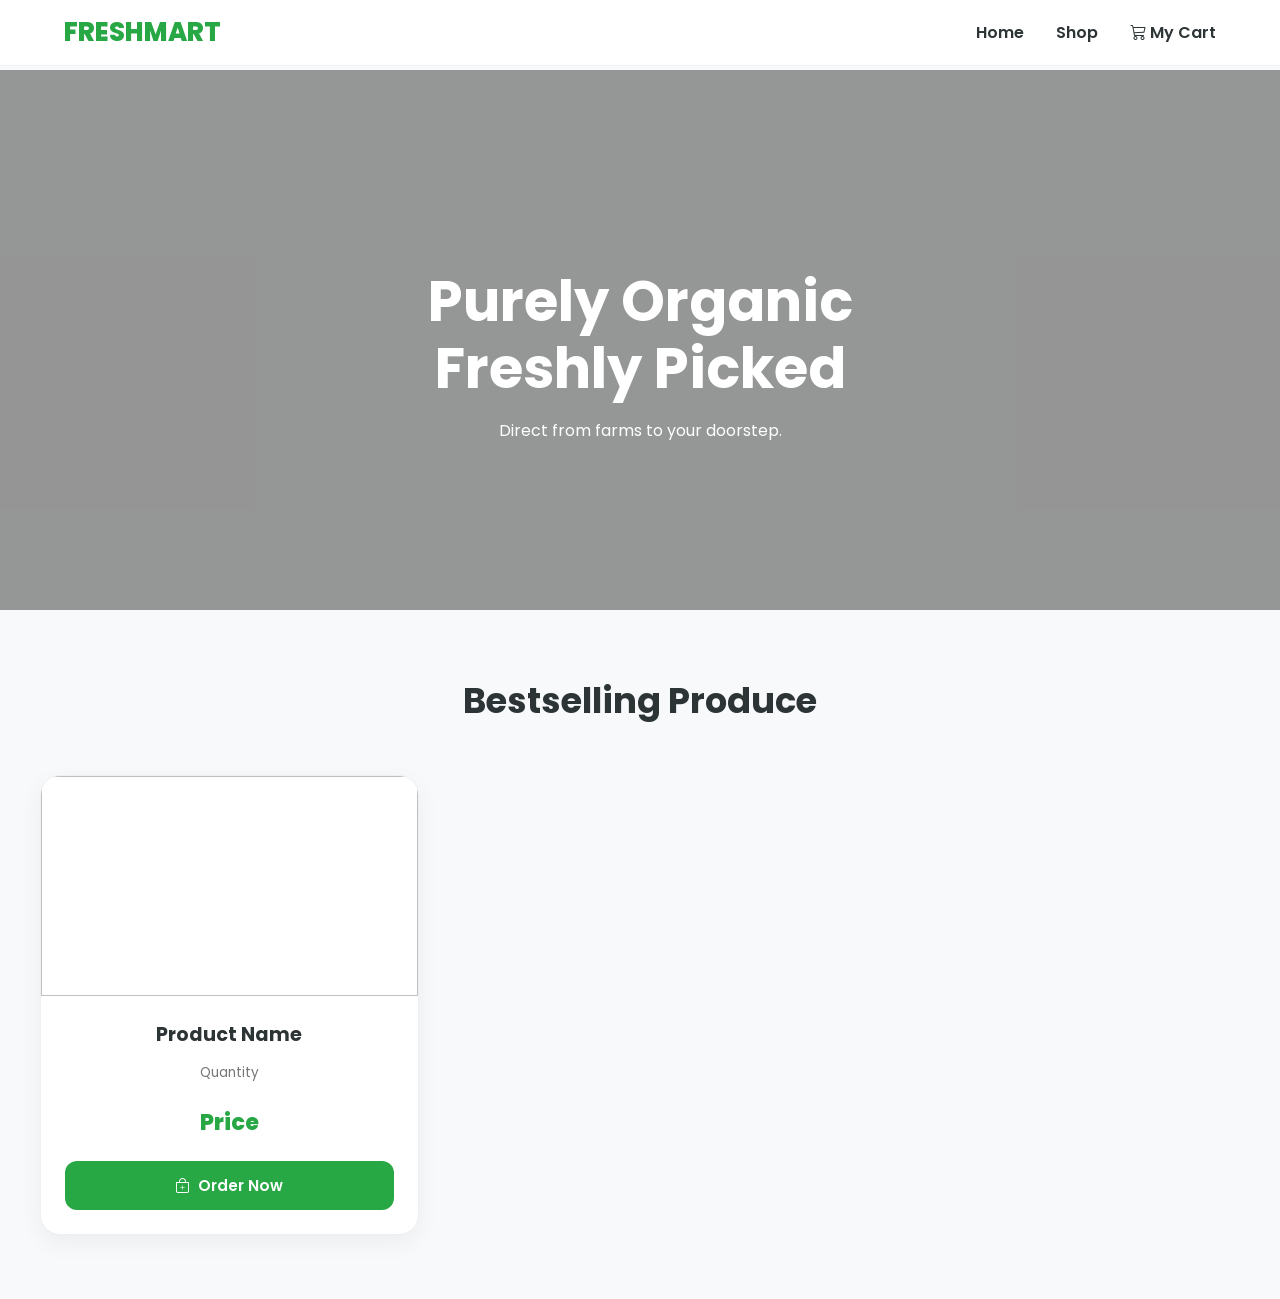
<file: src/main/webapp/index.html>
<!DOCTYPE html>
<html lang="en" xmlns:th="http://www.thymeleaf.org">
<head>
    <meta charset="UTF-8">
    <meta name="viewport" content="width=device-width, initial-scale=1.0">
    <title>FreshMart | Premium Organic Groceries</title>
    
    <link href="https://fonts.googleapis.com/css2?family=Poppins:wght@300;400;600;700&display=swap" rel="stylesheet">
    <link rel="stylesheet" href="https://cdn.jsdelivr.net/npm/bootstrap-icons@1.11.3/font/bootstrap-icons.css">
    
    <style>
        :root {
            --primary: #28a745;
            --primary-dark: #218838;
            --dark: #2d3436;
            --light-bg: #f8f9fa;
        }

        body {
            font-family: 'Poppins', sans-serif;
            background-color: var(--light-bg);
            margin: 0;
            min-height: 100vh;
        }

        .header {
            position: fixed;
            top: 0; width: 100%; z-index: 1000;
            background: rgba(255, 255, 255, 0.95);
            backdrop-filter: blur(10px);
            border-bottom: 1px solid rgba(0, 0, 0, 0.05);
        }

        .navbar {
            display: flex; justify-content: space-between; align-items: center;
            padding: 0.8rem 5%; max-width: 1400px; margin: 0 auto;
        }

        main { padding-top: 70px; }

        .logo { font-size: 1.6rem; font-weight: 800; color: var(--primary); text-decoration: none; }
        .nav-links { list-style: none; display: flex; gap: 2rem; margin: 0; }
        .nav-links a { text-decoration: none; color: var(--dark); font-weight: 600; transition: 0.3s; }
        .nav-links a:hover { color: var(--primary); }

        .hero-section {
            position: relative;
            height: 60vh; 
            display: flex; align-items: center; justify-content: center;
            color: white; text-align: center; overflow: hidden;
        }

        .slide {
            position: absolute; top: 0; left: 0; width: 100%; height: 100%;
            background-size: cover; background-position: center;
            opacity: 0; transition: opacity 1.5s ease-in-out; z-index: -2;
        }

        .slide.active { opacity: 1; }
        .hero-overlay {
            position: absolute; top: 0; left: 0; width: 100%; height: 100%;
            background: rgba(0,0,0,0.4); z-index: -1;
        }

        .hero-content h1 { font-size: 3.5rem; font-weight: 700; margin-bottom: 10px; line-height: 1.2; }

        .container { max-width: 1200px; margin: 4rem auto; padding: 0 20px; }
        .section-title { text-align: center; font-size: 2.2rem; font-weight: 700; margin-bottom: 3rem; color: var(--dark); }

        .product-grid {
            display: grid;
            grid-template-columns: repeat(auto-fill, minmax(280px, 1fr)); 
            gap: 2rem;
        }

        .product-card {
            background: white; border-radius: 20px; overflow: hidden;
            box-shadow: 0 8px 25px rgba(0,0,0,0.05); transition: 0.4s ease;
            border: 1px solid #efefef;
            display: flex; flex-direction: column;
        }

        .product-card:hover { transform: translateY(-8px); box-shadow: 0 12px 30px rgba(0,0,0,0.1); }
        .product-card img { width: 100%; height: 220px; object-fit: cover; }
        .product-info { padding: 1.5rem; text-align: center; flex-grow: 1; }
        .product-info h3 { font-size: 1.2rem; font-weight: 700; margin: 0 0 5px 0; color: var(--dark); }
        .product-info .qty { font-size: 0.85rem; color: #777; margin-bottom: 10px; }
        .product-info .price { font-size: 1.4rem; font-weight: 800; color: var(--primary); }

        .btn-group { display: flex; gap: 10px; margin-top: 1.2rem; }
        .btn {
            flex: 1; padding: 0.8rem; border-radius: 12px; font-weight: 600;
            text-decoration: none; display: flex; align-items: center; justify-content: center;
            gap: 8px; font-size: 0.95rem; transition: 0.3s; border: none;
        }

        .btn-primary { background: var(--primary); color: white; }
        .btn-primary:hover { background: var(--primary-dark); }

        .reveal { opacity: 0; transform: translateY(30px); transition: 0.8s ease-out; }
        .reveal.active { opacity: 1; transform: translateY(0); }
    </style>
</head>
<body>

<header class="header">
  <nav class="navbar">
    <a href="/" class="logo"><i class="bi bi-leaf"></i> FRESHMART</a>
    <ul class="nav-links">
      <li><a href="/">Home</a></li>
      <li><a href="/shop">Shop</a></li>
      <li><a href="/cart"><i class="bi bi-cart3"></i> My Cart</a></li>
    </ul>
  </nav>
</header>

<main>
  <section class="hero-section">
    <div class="slideshow-container">
      <div class="slide active" style="background-image: url('https://images.unsplash.com/photo-1542838132-92c53300491e?auto=format&fit=crop&w=1920&q=80');"></div>
      <div class="slide" style="background-image: url('https://images.unsplash.com/photo-1516594798947-e65505dbb29d?auto=format&fit=crop&w=1920&q=80');"></div>
    </div>
    <div class="hero-overlay"></div>
    <div class="hero-content">
      <h1 class="reveal active">Purely Organic <br> Freshly Picked</h1>
      <p class="reveal active">Direct from farms to your doorstep.</p>
    </div>
  </section>

  <section class="container">
    <h2 class="section-title reveal">Bestselling Produce</h2>
    
    <div class="product-grid">
      <div class="product-card reveal" th:each="product : ${productlist}">
        <img th:src="${product.image_src}" th:alt="${product.name}">
        <div class="product-info">
          <h3 th:text="${product.name}">Product Name</h3>
          <p class="qty" th:text="${product.quantity}">Quantity</p>
          <p class="price" th:text="'₹' + ${product.price}">Price</p>
          
          <div class="btn-group">
            <a th:href="@{/checkout(id=${product.product_id})}" class="btn btn-primary">
              <i class="bi bi-bag-plus"></i> Order Now
            </a>
          </div>
        </div>
      </div>
    </div>
  </section>
</main>

<script>
  // Hero Slideshow
  let currentSlide = 0;
  const slides = document.querySelectorAll('.slide');
  setInterval(() => {
    slides[currentSlide].classList.remove('active');
    currentSlide = (currentSlide + 1) % slides.length;
    slides[currentSlide].classList.add('active');
  }, 5000);

  // Scroll Reveal Observer
  const observer = new IntersectionObserver(entries => {
    entries.forEach(entry => { 
        if (entry.isIntersecting) entry.target.classList.add('active'); 
    });
  }, { threshold: 0.1 });
  
  document.querySelectorAll('.reveal').forEach(el => observer.observe(el));
</script>

</body>
</html>
</file>
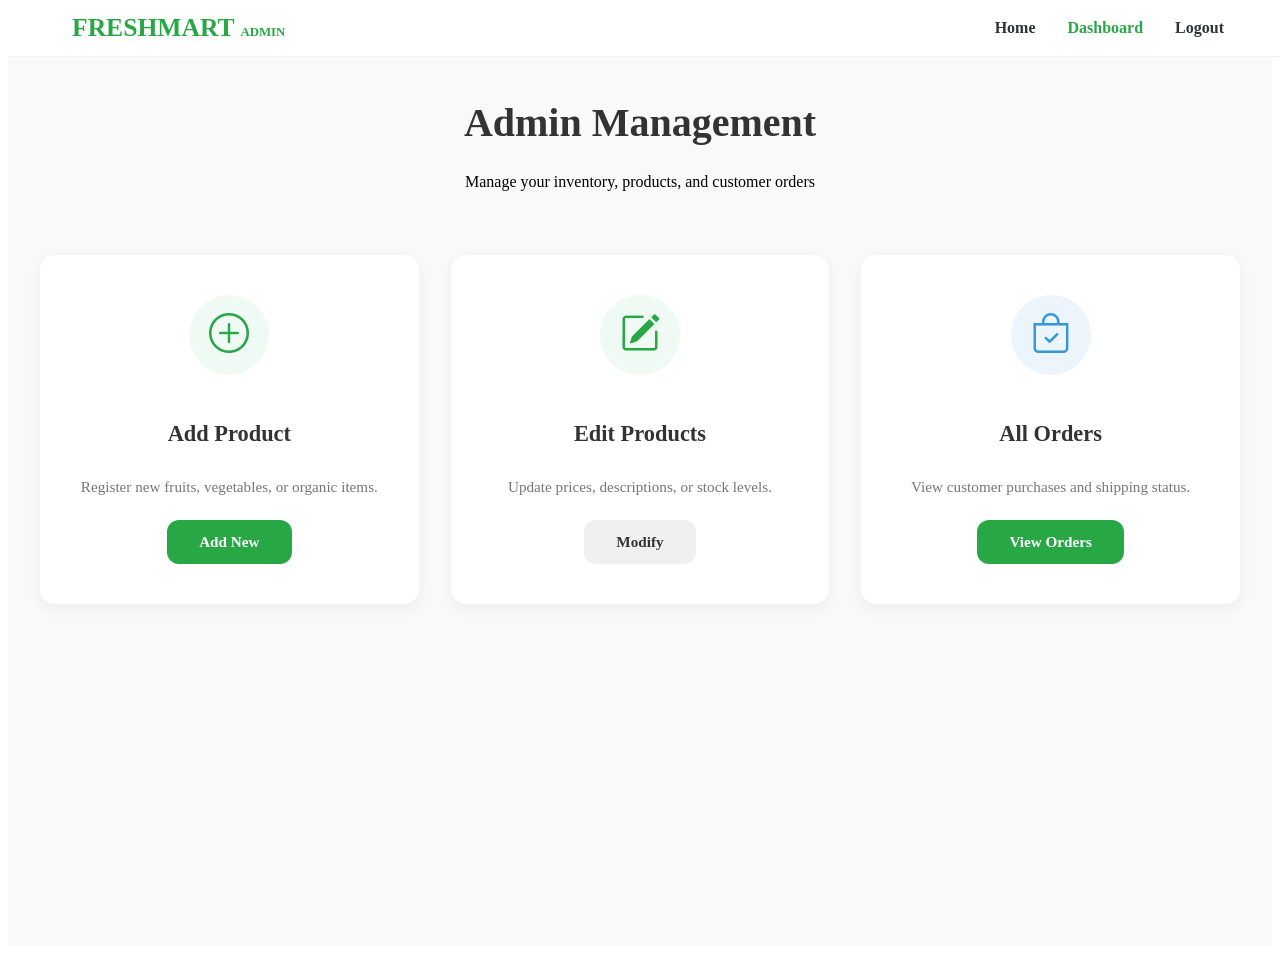
<file: src/main/webapp/AdminPanel.html>
<!DOCTYPE html>
<html lang="en" xmlns:th="http://www.thymeleaf.org">
<head>
    <meta charset="UTF-8">
    <meta name="viewport" content="width=device-width, initial-scale=1.0">
    <title>FreshMart | Admin Dashboard</title>
    <link rel="stylesheet" th:href="@{/style.css}">
    <link href="https://cdn.jsdelivr.net/npm/bootstrap-icons@1.11.3/font/bootstrap-icons.css" rel="stylesheet">
    
    <style>
        :root {
            --primary: #28a745;
        }
        
        .admin-main {
            padding: 4rem 2rem;
            background-color: #f9f9f9;
            min-height: 90vh;
        }

        .dashboard-grid {
            display: grid;
            grid-template-columns: repeat(auto-fit, minmax(280px, 1fr));
            gap: 2rem;
            max-width: 1200px;
            margin: 0 auto;
        }

        .admin-card {
            background: white;
            border-radius: 15px;
            padding: 2.5rem;
            text-align: center;
            box-shadow: 0 5px 15px rgba(0,0,0,0.05);
            transition: all 0.3s ease;
            display: flex;
            flex-direction: column;
            align-items: center;
        }

        .admin-card:hover {
            transform: translateY(-10px);
            box-shadow: 0 10px 25px rgba(0,0,0,0.1);
        }

        .icon-box {
            width: 80px;
            height: 80px;
            background: #f0faf4;
            color: var(--primary);
            border-radius: 50%;
            display: flex;
            align-items: center;
            justify-content: center;
            font-size: 2.5rem;
            margin-bottom: 1.5rem;
        }

        .admin-card h3 {
            margin-bottom: 1rem;
            font-size: 1.4rem;
            color: #333;
        }

        .admin-card p {
            color: #777;
            margin-bottom: 1.5rem;
            font-size: 0.95rem;
        }

        .section-header {
            text-align: center;
            margin-bottom: 4rem;
        }

        .section-header h1 {
            font-size: 2.5rem;
            color: #333;
        }
        
        .header {
            position: fixed;
            top: 0; width: 100%; z-index: 1000;
            background: rgba(255, 255, 255, 0.95);
            backdrop-filter: blur(10px);
            border-bottom: 1px solid rgba(0, 0, 0, 0.05);
        }

        .navbar {
            display: flex; justify-content: space-between; align-items: center;
            padding: 0.8rem 5%; max-width: 1400px; margin: 0 auto;
        }

        .logo { font-size: 1.6rem; font-weight: 800; color: var(--primary); text-decoration: none; }
        .nav-links { list-style: none; display: flex; gap: 2rem; margin: 0; }
        .nav-links a { text-decoration: none; color: #2d3436; font-weight: 600; transition: 0.3s; }
        .nav-links a:hover { color: var(--primary); }
        
        .btn {
            padding: 0.8rem 2rem; border-radius: 12px; font-weight: 600;
            text-decoration: none; display: inline-flex; align-items: center; justify-content: center;
            gap: 8px; font-size: 0.95rem; transition: 0.3s; border: none;
        }
        .btn-primary { background: var(--primary); color: white; }
        .btn-primary:hover { background: #218838; }
        
        main { padding-top: 70px; }
        .reveal { opacity: 0; transform: translateY(30px); transition: 0.8s ease-out; }
        .reveal.active { opacity: 1; transform: translateY(0); }
    </style>
</head>
<body>

<header class="header">
  <nav class="navbar">
    <a href="/" class="logo">FRESHMART <span style="font-size: 0.8rem; color: var(--primary);">ADMIN</span></a>
    <ul class="nav-links">
      <li><a href="/">Home</a></li>
      <li><a href="/adminDashboard" style="color: var(--primary);">Dashboard</a></li>
      <li><a href="/logout">Logout</a></li>
    </ul>
  </nav>
</header>

<main class="admin-main">
    <div class="container">
        <header class="section-header reveal">
            <h1>Admin Management</h1>
            <p>Manage your inventory, products, and customer orders</p>
        </header>

        <div class="dashboard-grid">
            <div class="admin-card reveal">
                <div class="icon-box"><i class="bi bi-plus-circle"></i></div>
                <h3>Add Product</h3>
                <p>Register new fruits, vegetables, or organic items.</p>
                <a th:href="@{/Newproduct}" class="btn btn-primary">Add New</a>
            </div>

            <div class="admin-card reveal">
                <div class="icon-box"><i class="bi bi-pencil-square"></i></div>
                <h3>Edit Products</h3>
                <p>Update prices, descriptions, or stock levels.</p>
                <a th:href="@{/Editproduct}" class="btn" style="background: #f0f0f0; color: #333;">Modify</a>
            </div>

            <div class="admin-card reveal">
                <div class="icon-box" style="color: #3498db; background: #ebf5fb;"><i class="bi bi-bag-check"></i></div>
                <h3>All Orders</h3>
                <p>View customer purchases and shipping status.</p>
                <a th:href="@{/viewOrders}" class="btn btn-primary">View Orders</a>
            </div>
        </div>
    </div>
</main>

<script>
  const observer = new IntersectionObserver((entries) => {
    entries.forEach(entry => {
      if (entry.isIntersecting) entry.target.classList.add('active');
    });
  }, { threshold: 0.1 });

  document.querySelectorAll('.reveal').forEach(el => observer.observe(el));
</script>

</body>
</html>
</file>
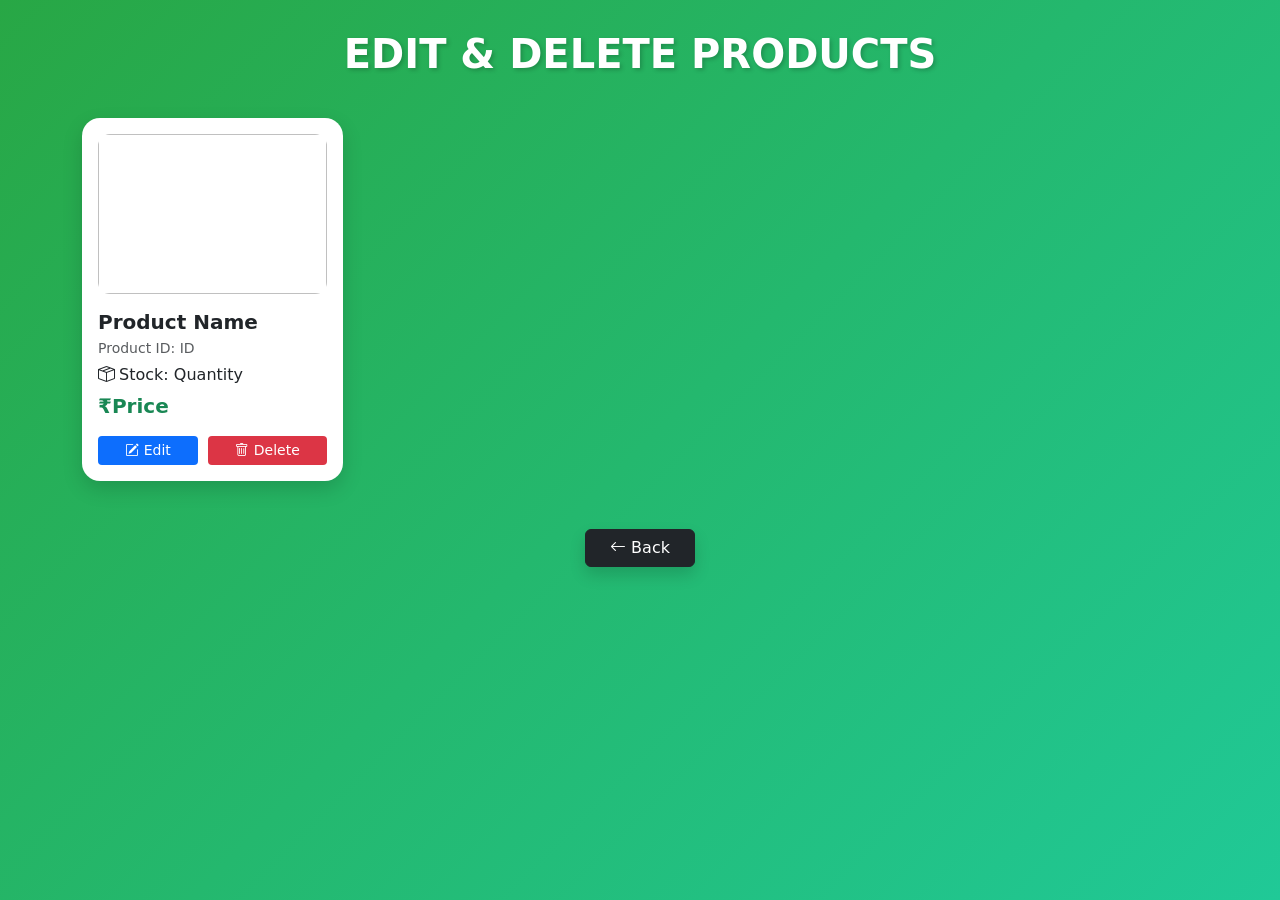
<file: src/main/webapp/Editproduct.html>
<!DOCTYPE html>
<html lang="en" xmlns:th="http://www.thymeleaf.org">
<head>
    <meta charset="UTF-8">
    <meta name="viewport" content="width=device-width, initial-scale=1">
    <title>FreshMart | Edit & Delete Products</title>
    
    <link href="https://cdn.jsdelivr.net/npm/bootstrap@5.3.3/dist/css/bootstrap.min.css" rel="stylesheet">
    <link href="https://cdn.jsdelivr.net/npm/bootstrap-icons@1.11.3/font/bootstrap-icons.css" rel="stylesheet">

    <style>
        body { 
            background: linear-gradient(135deg, #28a745, #20c997); 
            min-height: 100vh; 
            padding: 30px 0; 
        }
        .section-title {
            color: white;
            font-weight: 800;
            text-shadow: 2px 2px 4px rgba(0,0,0,0.2);
            margin-bottom: 40px;
        }
        .product-card { 
            border-radius: 18px; 
            transition: all 0.3s ease; 
            height: 100%; 
            border: none; 
            box-shadow: 0 8px 20px rgba(0,0,0,0.15); 
            display: flex;
            flex-direction: column;
        }
        .product-card:hover { 
            transform: translateY(-8px); 
            box-shadow: 0 12px 25px rgba(0,0,0,0.25);
        }
        .product-card img { 
            height: 160px; 
            object-fit: cover; 
            border-radius: 12px; 
            width: 100%;
        }
        .price-tag {
            color: #198754;
            font-size: 1.25rem;
            font-weight: 700;
        }
        .btn-group-custom { 
            display: flex; 
            gap: 10px; 
            margin-top: auto; 
            padding-top: 15px;
        }
        .btn-edit {
            background-color: #0d6efd;
            border: none;
            color: white;
        }
        .btn-delete {
            background-color: #dc3545;
            border: none;
            color: white;
        }
    </style>
</head>
<body>

<div class="container">
    <div class="text-center">
        <h1 class="section-title text-uppercase">Edit & Delete Products</h1>
    </div>

    <div class="row g-4">
        <div class="col-lg-3 col-md-4 col-sm-6" th:each="product : ${productlist}">
            <div class="card product-card p-3">
                <img th:src="${product.image_src}" th:alt="${product.name}">
                
                <div class="mt-3">
                    <h5 class="fw-bold mb-1" th:text="${product.name}">Product Name</h5>
                    <p class="text-muted small mb-1">Product ID: <span th:text="${product.product_id}">ID</span></p>
                    <p class="mb-1"><i class="bi bi-box-seam"></i> Stock: <span th:text="${product.quantity}">Quantity</span></p>
                    <p class="price-tag mb-0">₹<span th:text="${product.price}">Price</span></p>
                </div>
                
                <div class="btn-group-custom">
                    <a th:href="@{/editProductForm(id=${product.product_id})}" class="btn btn-edit btn-sm flex-fill">
                        <i class="bi bi-pencil-square"></i> Edit
                    </a>
                    <a th:href="@{/deleteProduct(id=${product.product_id})}" 
                       class="btn btn-delete btn-sm flex-fill" 
                       th:onclick="'return confirm(\'Permanently delete ' + ${product.name} + '? This cannot be undone.\');'">
                        <i class="bi bi-trash"></i> Delete
                    </a>
                </div>
            </div>
        </div>
    </div>
    
    <div class="text-center mt-5">
        <a href="javascript:history.back()" class="btn btn-dark px-4 shadow">
            <i class="bi bi-arrow-left"></i> Back
        </a>
    </div>
</div>

<script src="https://cdn.jsdelivr.net/npm/bootstrap@5.3.3/dist/js/bootstrap.bundle.min.js"></script>
</body>
</html>
</file>
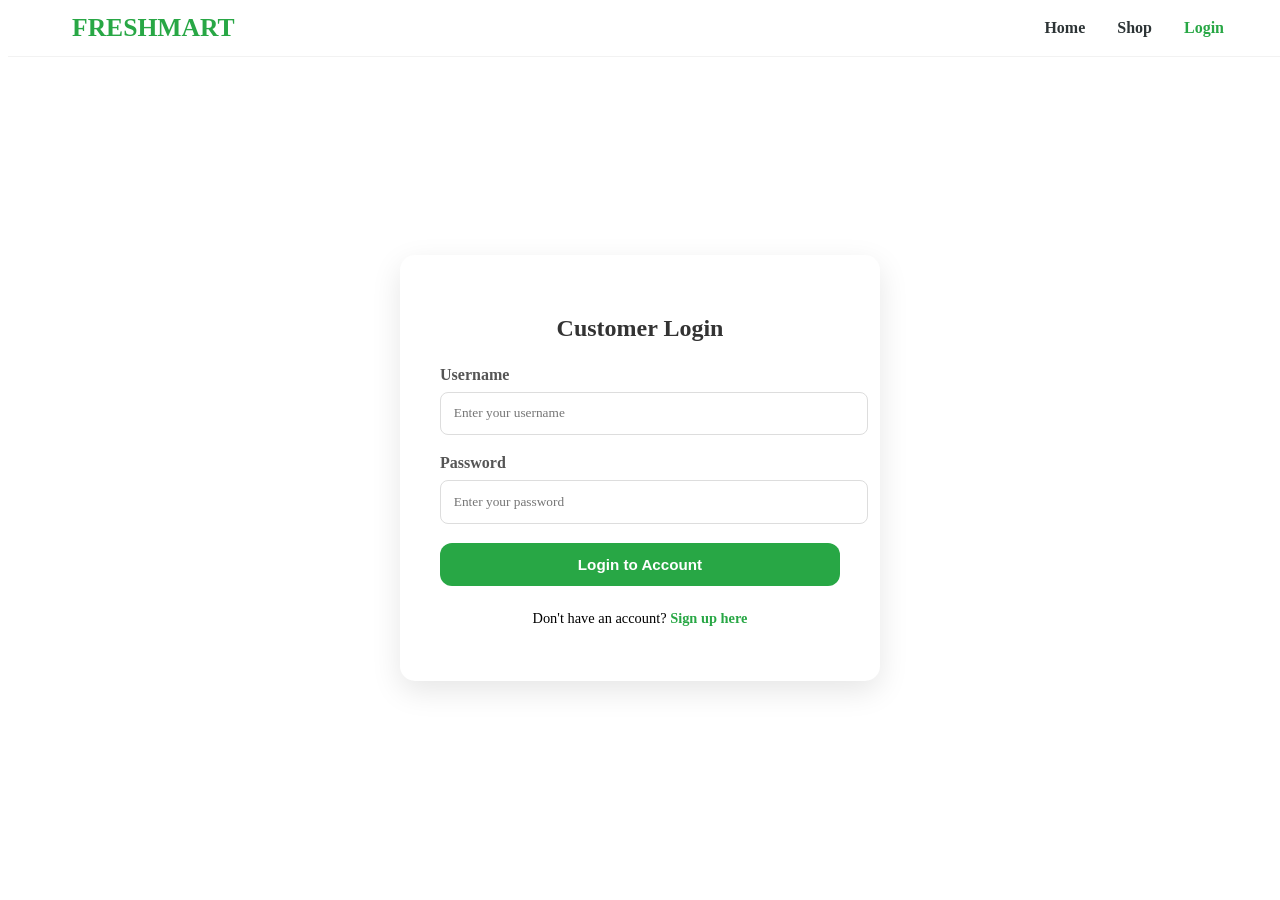
<file: src/main/webapp/login.html>
<!DOCTYPE html>
<html lang="en" xmlns:th="http://www.thymeleaf.org">
<head>
    <meta charset="UTF-8">
    <meta name="viewport" content="width=device-width, initial-scale=1.0">
    <title>FreshMart | Login</title>
    <link rel="stylesheet" th:href="@{/style.css}">
    <style>
        :root {
            --primary: #28a745;
        }
        
        .header {
            position: fixed;
            top: 0; width: 100%; z-index: 1000;
            background: rgba(255, 255, 255, 0.95);
            backdrop-filter: blur(10px);
            border-bottom: 1px solid rgba(0, 0, 0, 0.05);
        }

        .navbar {
            display: flex; justify-content: space-between; align-items: center;
            padding: 0.8rem 5%; max-width: 1400px; margin: 0 auto;
        }

        .logo { font-size: 1.6rem; font-weight: 800; color: var(--primary); text-decoration: none; }
        .nav-links { list-style: none; display: flex; gap: 2rem; margin: 0; }
        .nav-links a { text-decoration: none; color: #2d3436; font-weight: 600; transition: 0.3s; }
        .nav-links a:hover { color: var(--primary); }
        
        .login-container {
            min-height: 80vh;
            display: flex;
            align-items: center;
            justify-content: center;
            padding: 2rem;
            padding-top: 100px;
        }
        .login-card {
            background: white;
            padding: 2.5rem;
            border-radius: 15px;
            box-shadow: 0 10px 30px rgba(0,0,0,0.1);
            width: 100%;
            max-width: 400px;
        }
        .login-card h2 {
            margin-bottom: 1.5rem;
            color: #333;
            text-align: center;
        }
        .form-group {
            margin-bottom: 1.2rem;
        }
        .form-group label {
            display: block;
            margin-bottom: 0.5rem;
            font-weight: 600;
            color: #555;
        }
        .form-group input {
            width: 100%;
            padding: 0.8rem;
            border: 1px solid #ddd;
            border-radius: 8px;
            font-family: inherit;
        }
        .form-group input:focus {
            outline: 2px solid var(--primary);
            border-color: transparent;
        }
        .login-footer {
            margin-top: 1.5rem;
            text-align: center;
            font-size: 0.9rem;
        }
        .login-footer a {
            color: var(--primary);
            text-decoration: none;
            font-weight: 600;
        }
        .btn {
            padding: 0.8rem; border-radius: 12px; font-weight: 600;
            text-decoration: none; display: flex; align-items: center; justify-content: center;
            gap: 8px; font-size: 0.95rem; transition: 0.3s; border: none;
        }
        .btn-primary { background: var(--primary); color: white; }
        .btn-primary:hover { background: #218838; }
    </style>
</head>
<body>

<header class="header">
  <nav class="navbar">
    <a href="/" class="logo">FRESHMART</a>
    <ul class="nav-links">
      <li><a href="/">Home</a></li>
      <li><a href="/shop">Shop</a></li>
      <li><a href="/LoginPage" style="color: var(--primary);">Login</a></li>
    </ul>
  </nav>
</header>

<main class="login-container">
    <section class="login-card reveal active">
        <h2>Customer Login</h2>
        
        <form th:action="@{/Login}" method="post">
            <div class="form-group">
                <label>Username</label>
                <input type="text" name="username" placeholder="Enter your username" required>
            </div>
            
            <div class="form-group">
                <label>Password</label>
                <input type="password" name="password" placeholder="Enter your password" required>
            </div>
            
            <button type="submit" class="btn btn-primary" style="width: 100%; margin-top: 1rem; cursor: pointer;">
                Login to Account
            </button>
        </form>

        <div class="login-footer">
            <p>Don't have an account? <a href="/register">Sign up here</a></p>
        </div>
    </section>
</main>

</body>
</html>
</file>
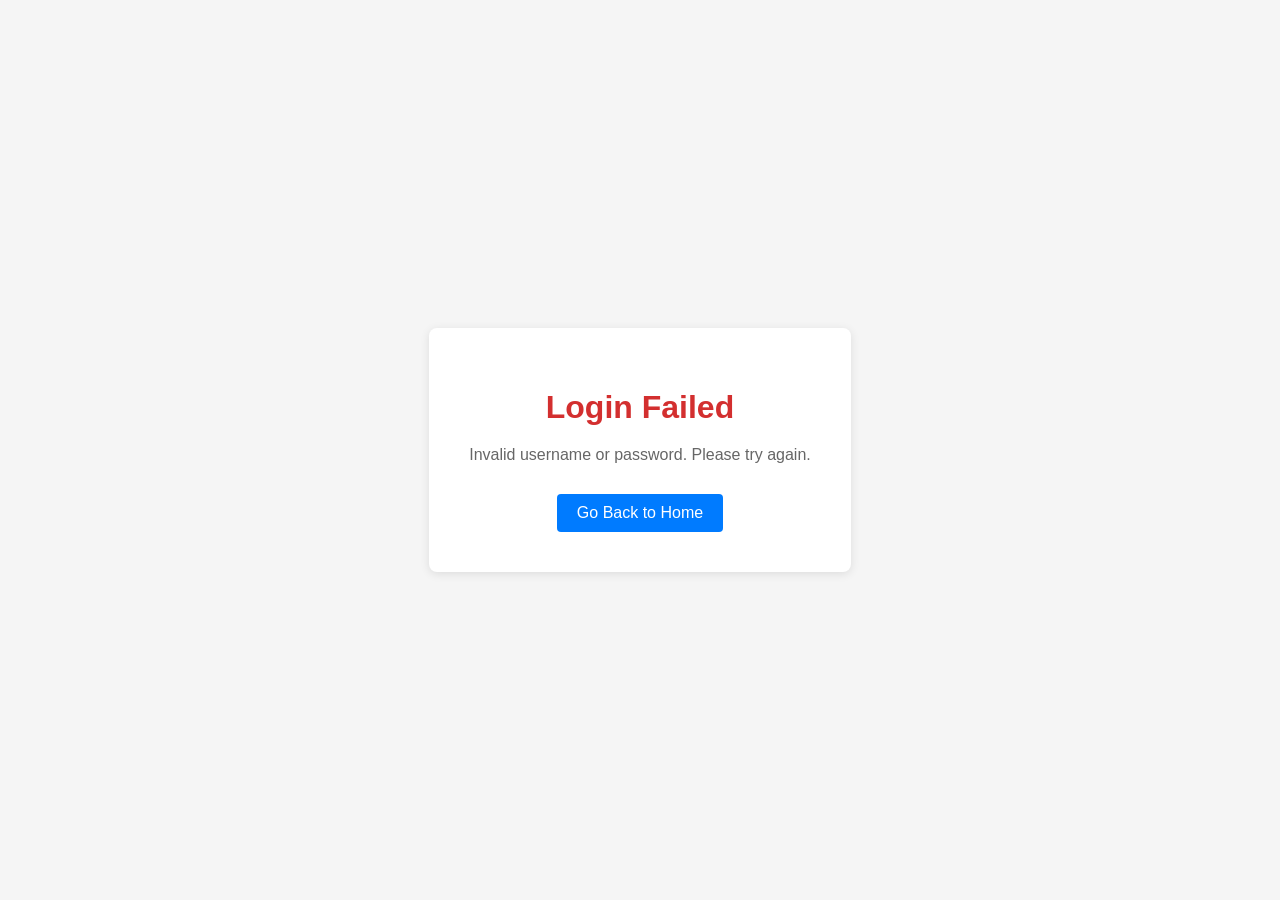
<file: src/main/webapp/LoginFailed.html>
<!DOCTYPE html>
<html lang="en" xmlns:th="http://www.thymeleaf.org">
<head>
    <meta charset="UTF-8">
    <title>Login Failed</title>
    <style>
        body {
            font-family: Arial, sans-serif;
            display: flex;
            justify-content: center;
            align-items: center;
            height: 100vh;
            margin: 0;
            background-color: #f5f5f5;
        }
        .container {
            text-align: center;
            background-color: white;
            padding: 40px;
            border-radius: 8px;
            box-shadow: 0 2px 10px rgba(0, 0, 0, 0.1);
        }
        h1 {
            color: #d32f2f;
            margin-bottom: 20px;
        }
        p {
            color: #666;
            margin-bottom: 30px;
        }
        a {
            display: inline-block;
            padding: 10px 20px;
            background-color: #007bff;
            color: white;
            text-decoration: none;
            border-radius: 4px;
            transition: background-color 0.3s;
        }
        a:hover {
            background-color: #0056b3;
        }
    </style>
</head>
<body>
    <div class="container">
        <h1>Login Failed</h1>
        <p>Invalid username or password. Please try again.</p>
        <a th:href="@{/}">Go Back to Home</a>
    </div>
</body>
</html>
</file>
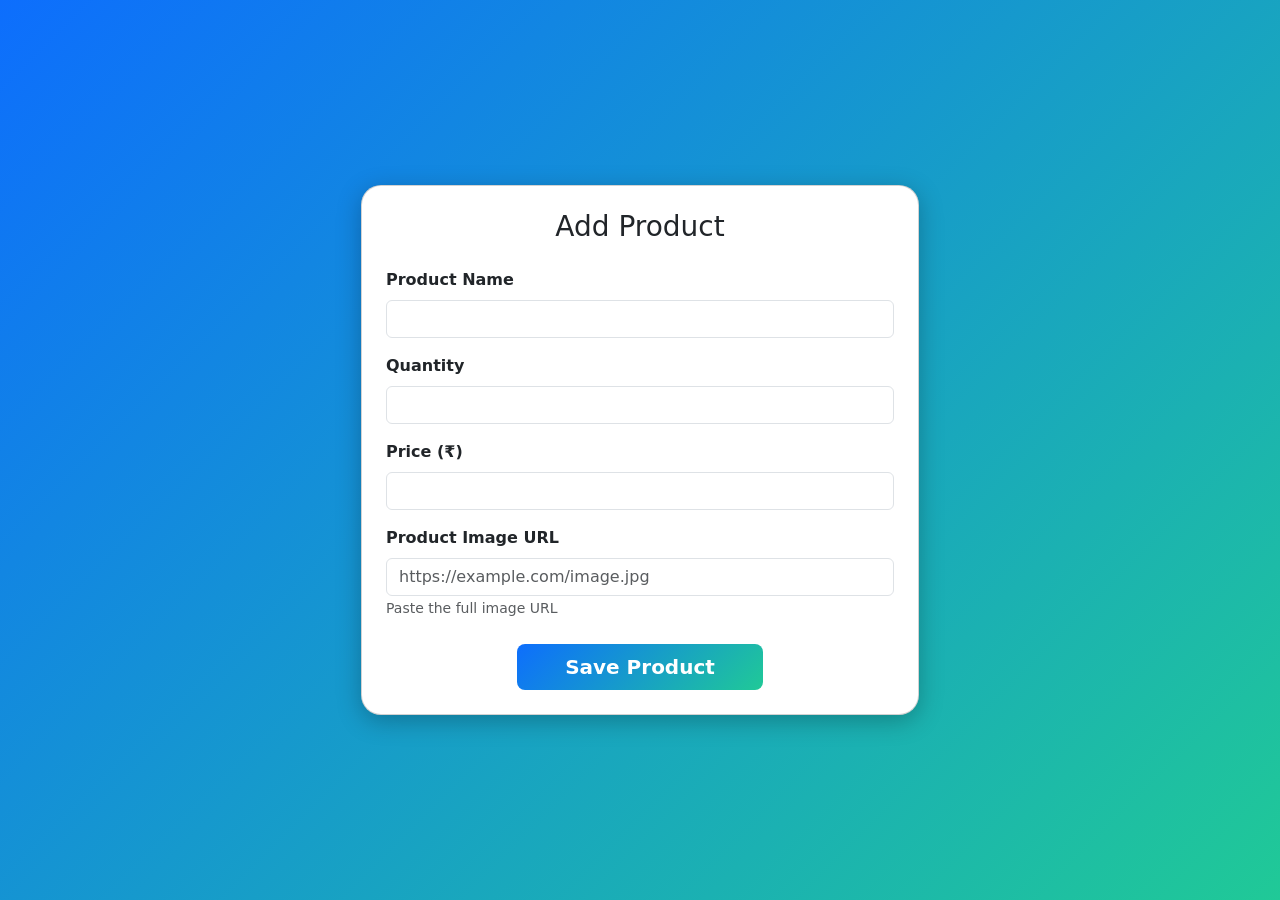
<file: src/main/webapp/Newproduct.html>
<!DOCTYPE html>
<html lang="en" xmlns:th="http://www.thymeleaf.org">
<head>
    <meta charset="UTF-8">
    <meta name="viewport" content="width=device-width, initial-scale=1">
    <title>Product Entry Form</title>

    <link href="https://cdn.jsdelivr.net/npm/bootstrap@5.3.3/dist/css/bootstrap.min.css" rel="stylesheet">

    <style>
        body {
            background: linear-gradient(135deg, #0d6efd, #20c997);
            min-height: 100vh;
            display: flex;
            justify-content: center;
            align-items: center;
            padding: 30px;
        }
        .card {
            border-radius: 20px;
            box-shadow: 0 6px 25px rgba(0,0,0,0.25);
        }
        .form-label {
            font-weight: 600;
        }
        .btn-custom {
            background: linear-gradient(135deg, #0d6efd, #20c997);
            border: none;
            font-weight: 600;
        }
        .btn-custom:hover {
            background: linear-gradient(135deg, #0b5ed7, #17a589);
        }
        .image-preview {
            max-width: 100%;
            max-height: 200px;
            border-radius: 10px;
            margin-top: 10px;
            display: none;
        }
    </style>
</head>

<body>

<div class="container">
    <div class="card p-4 col-md-6 mx-auto">
        <h3 class="text-center mb-4">Add Product</h3>

        <form th:action="@{/saveproduct}" method="POST">

            <div class="mb-3">
                <label class="form-label">Product Name</label>
                <input type="text" class="form-control" name="name" required>
            </div>

            <div class="mb-3">
                <label class="form-label">Quantity</label>
                <input type="text" class="form-control" name="quantity" required>
            </div>

            <div class="mb-3">
                <label class="form-label">Price (₹)</label>
                <input type="number" step="0.01" class="form-control" name="price" required>
            </div>

            <div class="mb-3">
                <label class="form-label">Product Image URL</label>
                <input 
                    type="url" 
                    class="form-control" 
                    name="image_src"
                    id="imageUrl"
                    placeholder="https://example.com/image.jpg"
                    required
                    onchange="previewImage()"
                >
                <small class="text-muted">Paste the full image URL</small>
                
                <!-- Image Preview -->
                <img id="imagePreview" class="image-preview" alt="Image Preview">
            </div>

            <div class="text-center mt-4">
                <button type="submit" class="btn btn-custom btn-lg px-5 text-white">
                    Save Product
                </button>
            </div>

        </form>
    </div>
</div>

<script src="https://cdn.jsdelivr.net/npm/bootstrap@5.3.3/dist/js/bootstrap.bundle.min.js"></script>

<script>
    function previewImage() {
        const url = document.getElementById('imageUrl').value;
        const preview = document.getElementById('imagePreview');
        
        if (url) {
            preview.src = url;
            preview.style.display = 'block';
            
            // Hide preview if image fails to load
            preview.onerror = function() {
                preview.style.display = 'none';
                alert('Unable to load image from this URL. Please check the URL and try again.');
            };
        } else {
            preview.style.display = 'none';
        }
    }
</script>

</body>
</html>
</file>
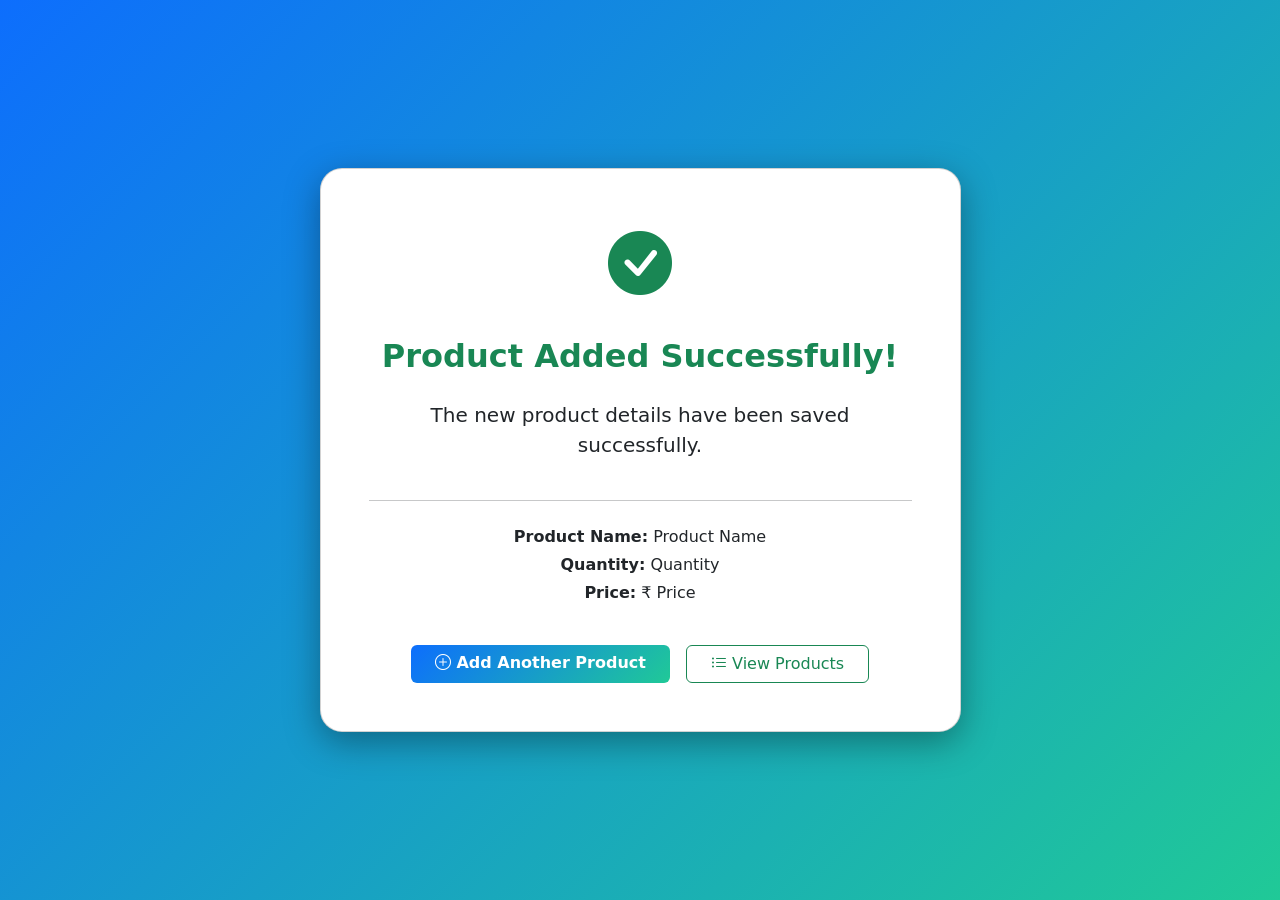
<file: src/main/webapp/Newproductadded.html>
<!DOCTYPE html>
<html lang="en" xmlns:th="http://www.thymeleaf.org">
<head>
    <meta charset="UTF-8">
    <title>Product Added Successfully</title>
    <meta name="viewport" content="width=device-width, initial-scale=1">

    <link href="https://cdn.jsdelivr.net/npm/bootstrap@5.3.3/dist/css/bootstrap.min.css" rel="stylesheet">
    <link href="https://cdn.jsdelivr.net/npm/bootstrap-icons@1.11.3/font/bootstrap-icons.css" rel="stylesheet">

    <style>
        body {
            background: linear-gradient(135deg, #0d6efd, #20c997);
            min-height: 100vh;
            display: flex;
            align-items: center;
            justify-content: center;
        }
        .success-card {
            border-radius: 22px;
            box-shadow: 0 10px 35px rgba(0,0,0,0.35);
            animation: fadeIn 0.8s ease-in-out;
        }
        @keyframes fadeIn {
            from { opacity: 0; transform: translateY(20px); }
            to { opacity: 1; transform: translateY(0); }
        }
        .icon-success {
            font-size: 4rem;
            color: #198754;
        }
        .btn-custom {
            background: linear-gradient(135deg, #0d6efd, #20c997);
            border: none;
            font-weight: 600;
        }
        .btn-custom:hover {
            background: linear-gradient(135deg, #0b5ed7, #17a589);
        }
    </style>
</head>

<body>

<div class="container">
    <div class="row justify-content-center">
        <div class="col-md-7">
            <div class="card success-card p-5 text-center">

                <div class="mb-4">
                    <i class="bi bi-check-circle-fill icon-success"></i>
                </div>

                <h2 class="text-success fw-bold">Product Added Successfully!</h2>
                <p class="lead mt-3">
                    The new product details have been saved successfully.
                </p>

                <hr class="my-4">

                <p class="mb-1">
                    <strong>Product Name:</strong> <span th:text="${product.name}">Product Name</span>
                </p>
                <p class="mb-1">
                    <strong>Quantity:</strong> <span th:text="${product.quantity}">Quantity</span>
                </p>
                <p class="mb-3">
                    <strong>Price:</strong> ₹ <span th:text="${product.price}">Price</span>
                </p>

                <div class="d-flex justify-content-center gap-3 mt-4">
                    <a th:href="@{/Newproduct}" class="btn btn-custom text-white px-4">
                        <i class="bi bi-plus-circle"></i> Add Another Product
                    </a>

                    <a th:href="@{/Editproduct}" class="btn btn-outline-success px-4">
                        <i class="bi bi-list-ul"></i> View Products
                    </a>
                </div>

            </div>
        </div>
    </div>
</div>

<script src="https://cdn.jsdelivr.net/npm/bootstrap@5.3.3/dist/js/bootstrap.bundle.min.js"></script>

</body>
</html>
</file>
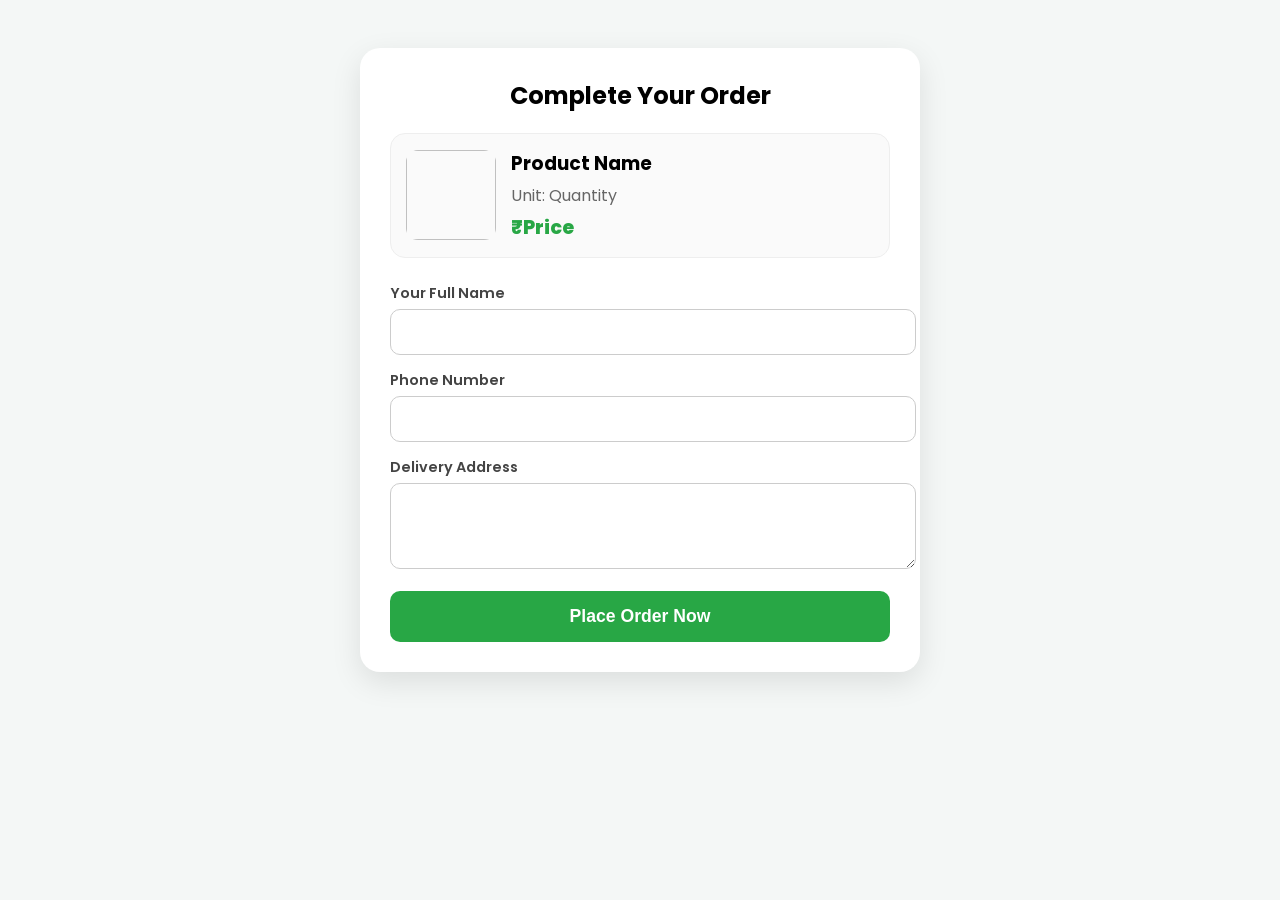
<file: src/main/webapp/orderPage.html>
<!DOCTYPE html>
<html lang="en" xmlns:th="http://www.thymeleaf.org">
<head>
    <meta charset="UTF-8">
    <title>Checkout | FreshMart</title>
    <link href="https://fonts.googleapis.com/css2?family=Poppins:wght@400;600&display=swap" rel="stylesheet">
    <style>
        body { font-family: 'Poppins', sans-serif; background: #f4f7f6; display: flex; justify-content: center; padding: 40px; }
        .order-container { background: white; padding: 30px; border-radius: 20px; box-shadow: 0 10px 30px rgba(0,0,0,0.1); width: 100%; max-width: 500px; }
        .product-summary { border: 1px solid #eee; padding: 15px; border-radius: 15px; margin-bottom: 25px; display: flex; align-items: center; gap: 15px; background: #fafafa; }
        .product-summary img { width: 90px; height: 90px; border-radius: 12px; object-fit: cover; }
        .form-group { margin-bottom: 15px; }
        label { display: block; font-size: 0.9rem; font-weight: 600; margin-bottom: 5px; color: #444; }
        input, textarea { width: 100%; padding: 12px; border: 1px solid #ccc; border-radius: 10px; font-family: inherit; }
        .btn-confirm { background: #28a745; color: white; border: none; width: 100%; padding: 15px; border-radius: 10px; font-weight: 700; cursor: pointer; font-size: 1.1rem; }
    </style>
</head>
<body>

<div class="order-container">
    <h2 style="text-align: center; margin-top: 0;">Complete Your Order</h2>
    
    <div class="product-summary">
        <img th:src="${product.image_src}">
        <div>
            <h3 style="margin:0" th:text="${product.name}">Product Name</h3>
            <p style="margin:5px 0; color:#666;">Unit: <span th:text="${product.quantity}">Quantity</span></p>
            <p style="margin:0; color:#28a745; font-weight:800; font-size:1.2rem;">₹<span th:text="${product.price}">Price</span></p>
        </div>
    </div>

    <form th:action="@{/placeOrder}" method="POST">
        <input type="hidden" name="productId" th:value="${product.product_id}">
        <input type="hidden" name="productName" th:value="${product.name}">
        <input type="hidden" name="price" th:value="${product.price}">
        <input type="hidden" name="quantity" th:value="${product.quantity}">
        <input type="hidden" name="image_src" th:value="${product.image_src}">

        <div class="form-group">
            <label>Your Full Name</label>
            <input type="text" name="customerName" required>
        </div>

        <div class="form-group">
            <label>Phone Number</label>
            <input type="tel" name="phone" required>
        </div>

        <div class="form-group">
            <label>Delivery Address</label>
            <textarea name="address" rows="3" required></textarea>
        </div>

        <button type="submit" class="btn-confirm">Place Order Now</button>
    </form>
</div>

</body>
</html>
</file>
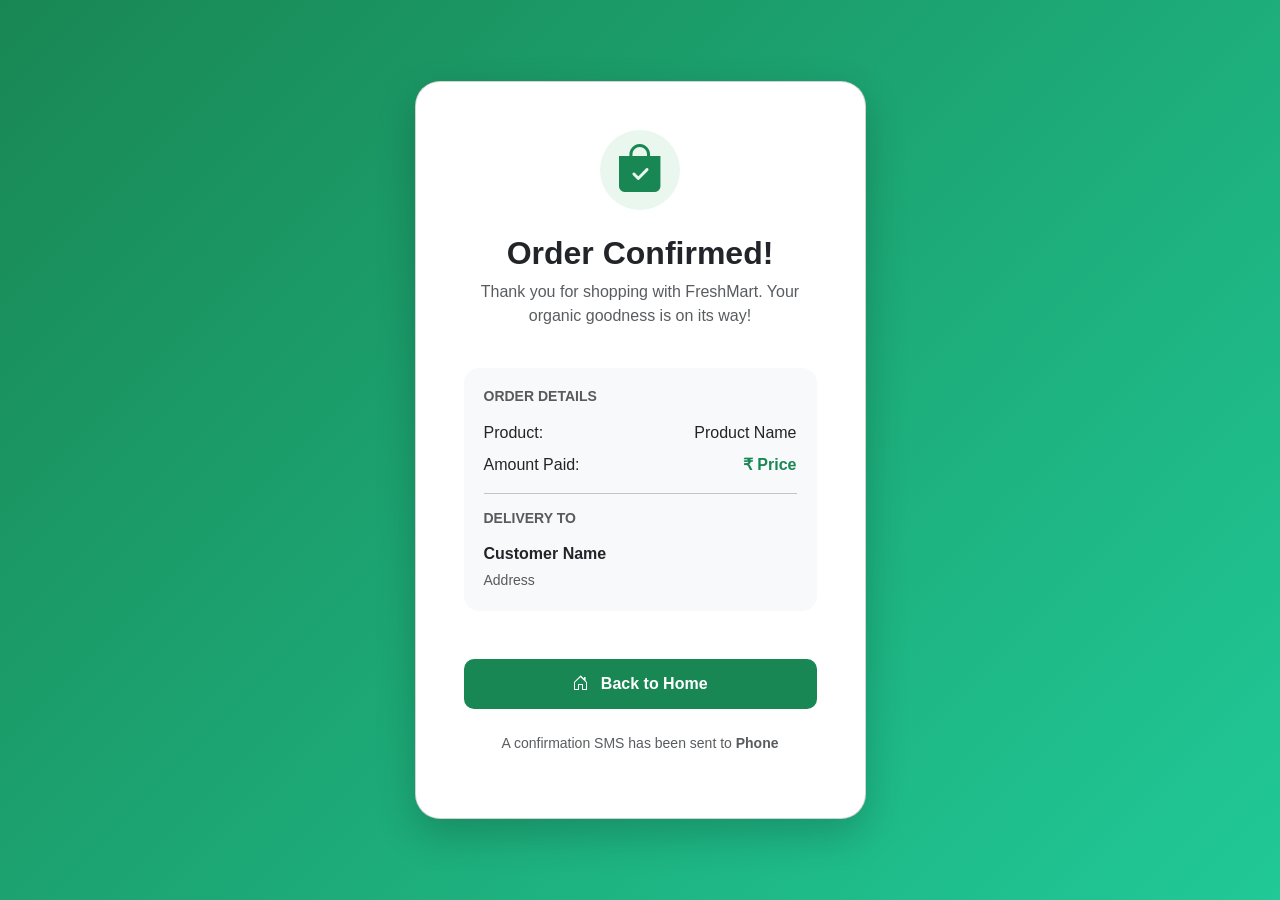
<file: src/main/webapp/OrderSuccess.html>
<!DOCTYPE html>
<html lang="en" xmlns:th="http://www.thymeleaf.org">
<head>
    <meta charset="UTF-8">
    <title>Order Placed Successfully | FreshMart</title>
    <meta name="viewport" content="width=device-width, initial-scale=1">

    <link href="https://cdn.jsdelivr.net/npm/bootstrap@5.3.3/dist/css/bootstrap.min.css" rel="stylesheet">
    <link href="https://cdn.jsdelivr.net/npm/bootstrap-icons@1.11.3/font/bootstrap-icons.css" rel="stylesheet">

    <style>
        body {
            background: linear-gradient(135deg, #198754, #20c997);
            min-height: 100vh;
            display: flex;
            align-items: center;
            justify-content: center;
            font-family: 'Poppins', sans-serif;
        }
        .success-card {
            border-radius: 25px;
            box-shadow: 0 15px 40px rgba(0,0,0,0.2);
            animation: slideUp 0.6s ease-out;
            background: white;
        }
        @keyframes slideUp {
            from { opacity: 0; transform: translateY(40px); }
            to { opacity: 1; transform: translateY(0); }
        }
        .icon-box {
            width: 80px;
            height: 80px;
            background: #e9f7ef;
            border-radius: 50%;
            display: flex;
            align-items: center;
            justify-content: center;
            margin: 0 auto;
        }
        .icon-success {
            font-size: 3rem;
            color: #198754;
        }
        .receipt-summary {
            background: #f8f9fa;
            border-radius: 15px;
            padding: 20px;
            text-align: left;
        }
        .btn-home {
            background-color: #198754;
            color: white;
            border-radius: 10px;
            padding: 12px 25px;
            font-weight: 600;
            text-decoration: none;
            transition: 0.3s;
        }
        .btn-home:hover {
            background-color: #146c43;
            color: white;
        }
    </style>
</head>

<body>

<div class="container">
    <div class="row justify-content-center">
        <div class="col-md-6 col-lg-5">
            <div class="card success-card p-4 p-md-5 text-center">

                <div class="icon-box mb-4">
                    <i class="bi bi-bag-check-fill icon-success"></i>
                </div>

                <h2 class="fw-bold text-dark">Order Confirmed!</h2>
                <p class="text-muted">Thank you for shopping with FreshMart. Your organic goodness is on its way!</p>

                <div class="receipt-summary my-4">
                    <h6 class="text-uppercase fw-bold text-muted small mb-3">Order Details</h6>
                    
                    <div class="d-flex justify-content-between mb-2">
                        <span>Product:</span>
                        <span class="fw-600" th:text="${order.productName}">Product Name</span>
                    </div>
                    <div class="d-flex justify-content-between mb-2">
                        <span>Amount Paid:</span>
                        <span class="text-success fw-bold">₹ <span th:text="${order.price}">Price</span></span>
                    </div>
                    <hr>
                    <h6 class="text-uppercase fw-bold text-muted small mb-3">Delivery To</h6>
                    <p class="mb-1 fw-bold" th:text="${order.customerName}">Customer Name</p>
                    <p class="small text-muted mb-0" th:text="${order.address}">Address</p>
                </div>

                <div class="mt-4">
                    <a th:href="@{/}" class="btn btn-home w-100">
                        <i class="bi bi-house-door me-2"></i> Back to Home
                    </a>
                </div>
                
                <p class="mt-4 small text-muted">
                    A confirmation SMS has been sent to <strong th:text="${order.phone}">Phone</strong>
                </p>

            </div>
        </div>
    </div>
</div>

<script src="https://cdn.jsdelivr.net/npm/bootstrap@5.3.3/dist/js/bootstrap.bundle.min.js"></script>
</body>
</html>
</file>
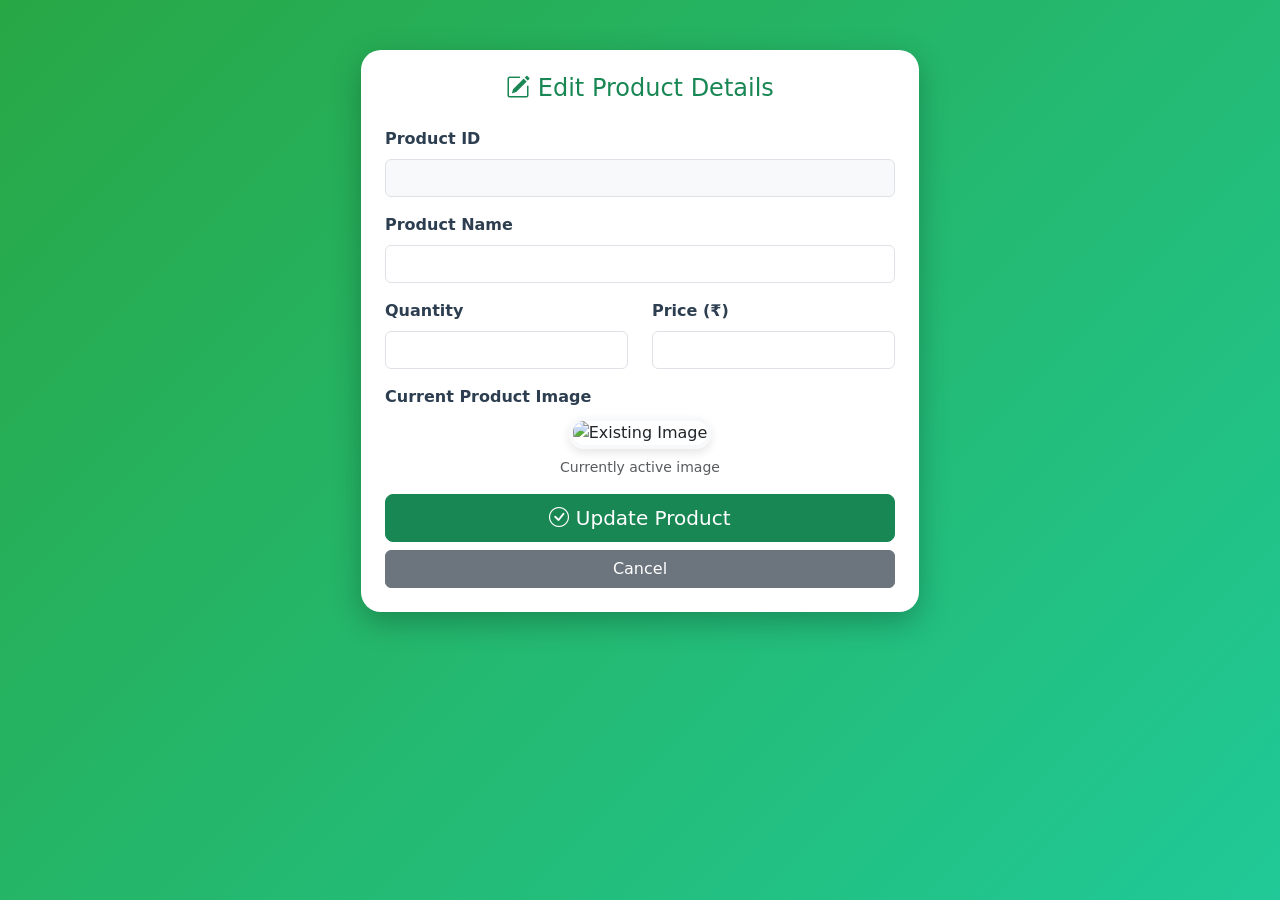
<file: src/main/webapp/UpdateProduct.html>
<!DOCTYPE html>
<html lang="en" xmlns:th="http://www.thymeleaf.org">
<head>
    <meta charset="UTF-8">
    <meta name="viewport" content="width=device-width, initial-scale=1">
    <title>Edit Product | FreshMart</title>
    <link href="https://cdn.jsdelivr.net/npm/bootstrap@5.3.3/dist/css/bootstrap.min.css" rel="stylesheet">
    <link href="https://cdn.jsdelivr.net/npm/bootstrap-icons@1.11.3/font/bootstrap-icons.css" rel="stylesheet">

    <style>
        body {
            background: linear-gradient(135deg, #28a745, #20c997);
            min-height: 100vh;
            padding: 50px 0;
        }
        .card {
            border-radius: 20px;
            box-shadow: 0 10px 30px rgba(0,0,0,0.25);
            border: none;
        }
        .form-label {
            font-weight: 700;
            color: #2c3e50;
        }
        .current-image-preview {
            max-height: 200px;
            border-radius: 15px;
            border: 4px solid #f8f9fa;
            box-shadow: 0 4px 10px rgba(0,0,0,0.1);
        }
    </style>
</head>
<body>

<div class="container">
    <div class="card p-4 col-md-6 mx-auto">
        <h4 class="text-center mb-4 text-success"><i class="bi bi-pencil-square"></i> Edit Product Details</h4>

        <form th:action="@{/updateProduct}" th:object="${product}" method="post" enctype="multipart/form-data">
            
            <div class="mb-3">
                <label class="form-label">Product ID</label>
                <input type="number" th:field="*{product_id}" class="form-control bg-light" readonly>
            </div>

            <div class="mb-3">
                <label class="form-label">Product Name</label>
                <input type="text" th:field="*{name}" class="form-control" required>
            </div>

            <div class="row">
                <div class="col-md-6 mb-3">
                    <label class="form-label">Quantity</label>
                    <input type="text" th:field="*{quantity}" class="form-control" required>
                </div>

                <div class="col-md-6 mb-3">
                    <label class="form-label">Price (₹)</label>
                    <input type="number" step="0.01" th:field="*{price}" class="form-control" required>
                </div>
            </div>

            <div class="mb-3 text-center">
                <label class="form-label d-block text-start">Current Product Image</label>
                <img th:src="*{image_src}" class="img-fluid current-image-preview" alt="Existing Image">
                <p class="text-muted small mt-2">Currently active image</p>
                
                <input type="hidden" th:field="*{image_src}">
            </div>

            <div class="text-center d-grid gap-2">
                <button type="submit" class="btn btn-success btn-lg">
                    <i class="bi bi-check-circle"></i> Update Product
                </button>
                <a th:href="@{/Editproduct}" class="btn btn-secondary">Cancel</a>
            </div>
        </form>
    </div>
</div>

<script src="https://cdn.jsdelivr.net/npm/bootstrap@5.3.3/dist/js/bootstrap.bundle.min.js"></script>
</body>
</html>
</file>
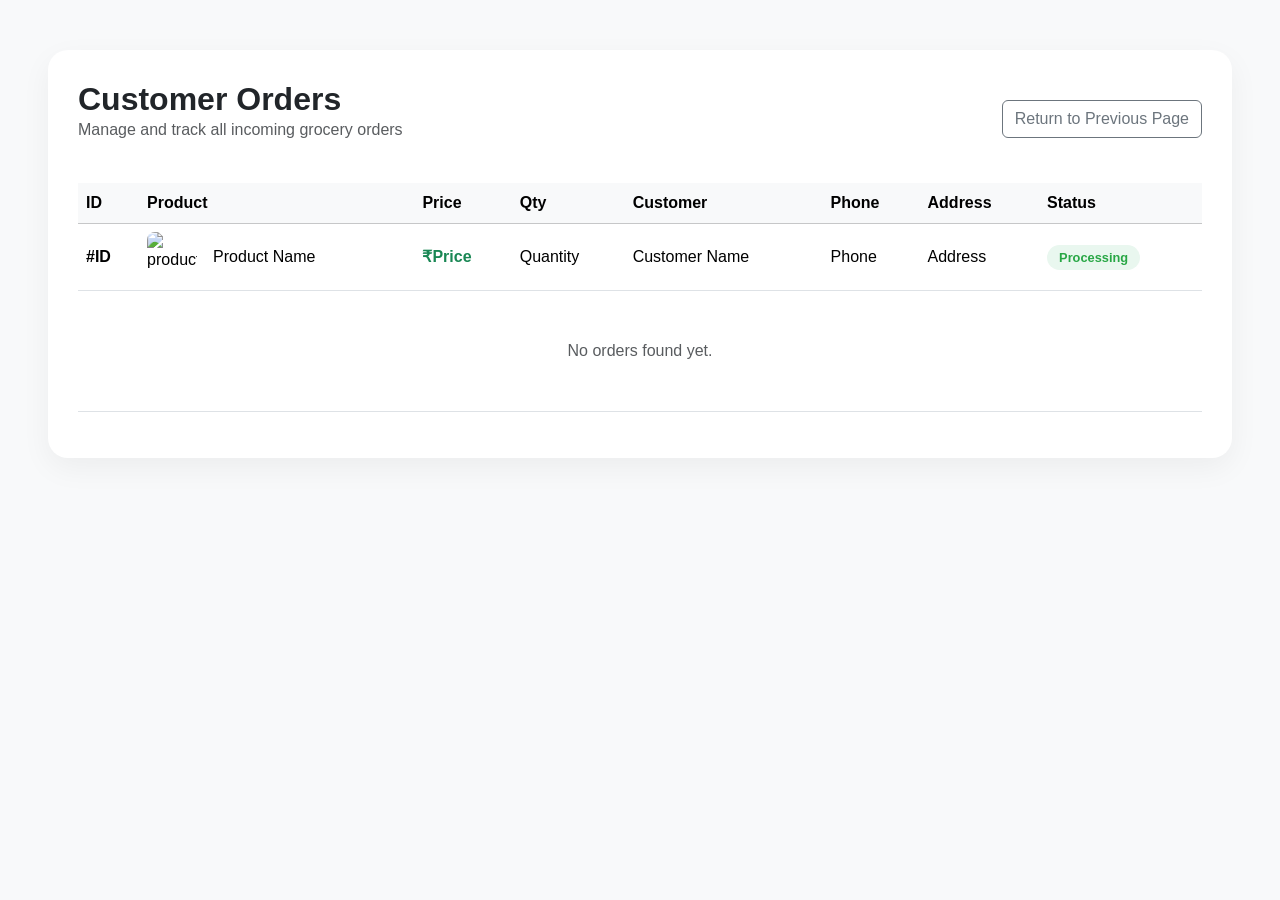
<file: src/main/webapp/viewOrders.html>
<!DOCTYPE html>
<html lang="en" xmlns:th="http://www.thymeleaf.org">
<head>
    <meta charset="UTF-8">
    <title>FreshMart | All Orders</title>
    <link href="https://cdn.jsdelivr.net/npm/bootstrap@5.3.3/dist/css/bootstrap.min.css" rel="stylesheet">
    <link href="https://cdn.jsdelivr.net/npm/bootstrap-icons@1.11.3/font/bootstrap-icons.css" rel="stylesheet">
    <style>
        :root { --primary: #28a745; }
        body { background-color: #f8f9fa; font-family: 'Poppins', sans-serif; }
        .table-container { 
            background: white; 
            padding: 30px; 
            border-radius: 20px; 
            box-shadow: 0 10px 30px rgba(0,0,0,0.05); 
            margin-top: 50px;
        }
        .product-img { width: 50px; height: 50px; border-radius: 8px; object-fit: cover; }
        .status-badge { background: #e9f7ef; color: #28a745; padding: 5px 12px; border-radius: 20px; font-size: 0.8rem; font-weight: 600; }
        .header-box { display: flex; justify-content: space-between; align-items: center; margin-bottom: 25px; }
    </style>
</head>
<body>

<div class="container-fluid px-5">
    <div class="table-container">
        <div class="header-box">
            <div>
                <h2 class="fw-bold mb-0">Customer Orders</h2>
                <p class="text-muted">Manage and track all incoming grocery orders</p>
            </div>
            <a href="#" onclick="history.go(-1); return false;" class="btn btn-outline-secondary">
                Return to Previous Page
            </a>            
        </div>

        <div class="table-responsive">
            <table class="table table-hover align-middle">
                <thead class="table-light">
                    <tr>
                        <th>ID</th>
                        <th>Product</th>
                        <th>Price</th>
                        <th>Qty</th>
                        <th>Customer</th>
                        <th>Phone</th>
                        <th>Address</th>
                        <th>Status</th>
                    </tr>
                </thead>
                <tbody>
                    <tr th:each="order : ${orders}">
                        <td><strong>#<span th:text="${order.order_id}">ID</span></strong></td>
                        <td>
                            <div class="d-flex align-items-center gap-3">
                                <img th:src="${order.image_src}" class="product-img" alt="product">
                                <span th:text="${order.productName}">Product Name</span>
                            </div>
                        </td>
                        <td class="fw-bold text-success">₹<span th:text="${order.price}">Price</span></td>
                        <td th:text="${order.quantity}">Quantity</td>
                        <td th:text="${order.customerName}">Customer Name</td>
                        <td th:text="${order.phone}">Phone</td>
                        <td style="max-width: 200px;" class="text-truncate" th:text="${order.address}">Address</td>
                        <td><span class="status-badge">Processing</span></td>
                    </tr>
                    <tr th:if="${#lists.isEmpty(orders)}">
                        <td colspan="8" class="text-center py-5 text-muted">No orders found yet.</td>
                    </tr>
                </tbody>
            </table>
        </div>
    </div>
</div>

</body>
</html>
</file>
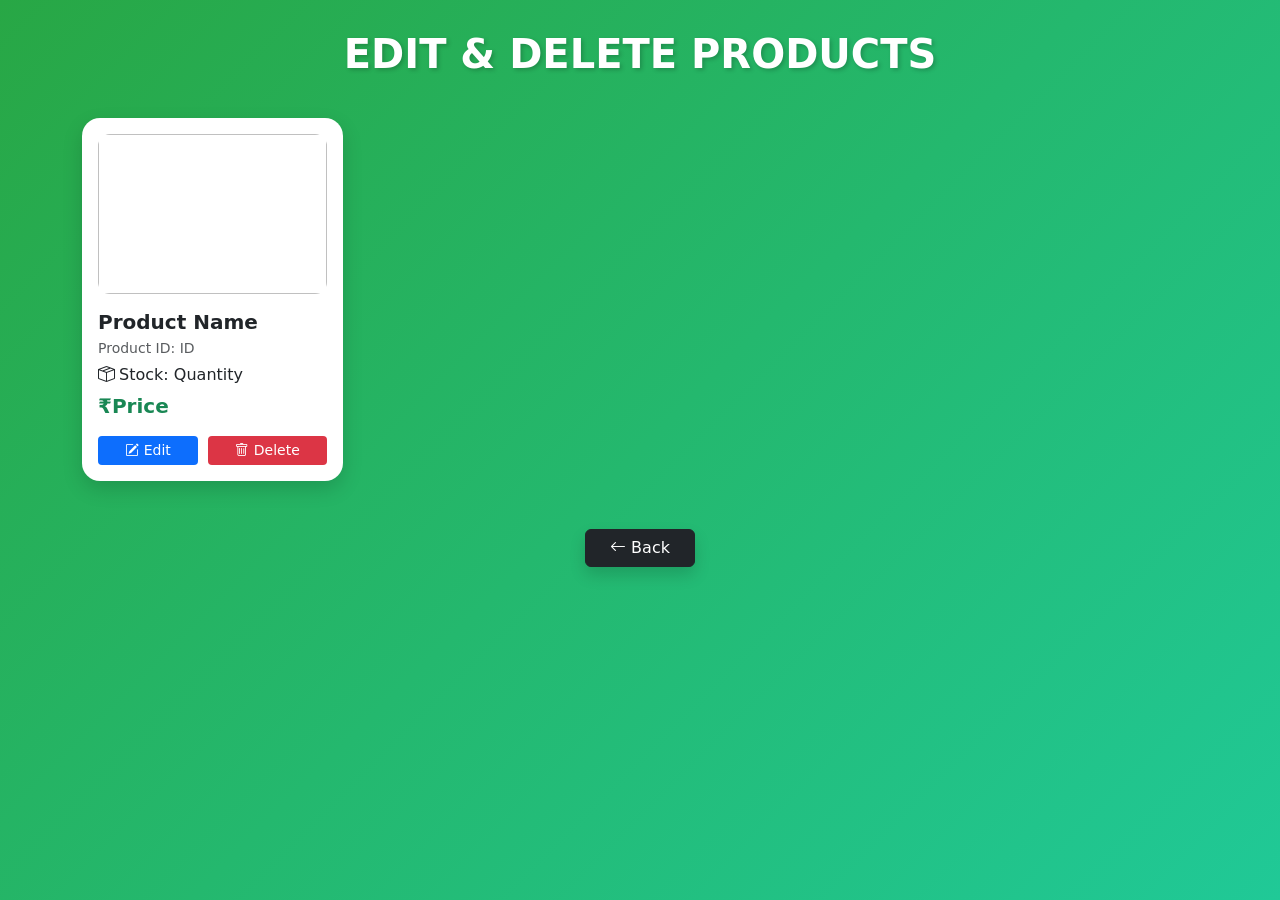
<file: src/main/resources/templates/Editproduct.html>
<!DOCTYPE html>
<html lang="en" xmlns:th="http://www.thymeleaf.org">
<head>
    <meta charset="UTF-8">
    <meta name="viewport" content="width=device-width, initial-scale=1">
    <title>FreshMart | Edit & Delete Products</title>
    
    <link href="https://cdn.jsdelivr.net/npm/bootstrap@5.3.3/dist/css/bootstrap.min.css" rel="stylesheet">
    <link href="https://cdn.jsdelivr.net/npm/bootstrap-icons@1.11.3/font/bootstrap-icons.css" rel="stylesheet">
    <style>
        body { 
            background: linear-gradient(135deg, #28a745, #20c997); 
            min-height: 100vh; 
            padding: 30px 0; 
        }
        .section-title {
            color: white;
            font-weight: 800;
            text-shadow: 2px 2px 4px rgba(0,0,0,0.2);
            margin-bottom: 40px;
        }
        .product-card { 
            border-radius: 18px; 
            transition: all 0.3s ease; 
            height: 100%; 
            border: none; 
            box-shadow: 0 8px 20px rgba(0,0,0,0.15); 
            display: flex;
            flex-direction: column;
        }
        .product-card:hover { 
            transform: translateY(-8px); 
            box-shadow: 0 12px 25px rgba(0,0,0,0.25);
        }
        .product-card img { 
            height: 160px; 
            object-fit: cover; 
            border-radius: 12px; 
            width: 100%;
        }
        .price-tag {
            color: #198754;
            font-size: 1.25rem;
            font-weight: 700;
        }
        .btn-group-custom { 
            display: flex; 
            gap: 10px; 
            margin-top: auto; 
            padding-top: 15px;
        }
        .btn-edit {
            background-color: #0d6efd;
            border: none;
            color: white;
        }
        .btn-delete {
            background-color: #dc3545;
            border: none;
            color: white;
        }
    </style>
</head>
<body>
<div class="container">
    <div class="text-center">
        <h1 class="section-title text-uppercase">Edit & Delete Products</h1>
    </div>
    <div class="row g-4">
        <div class="col-lg-3 col-md-4 col-sm-6" th:each="product : ${productlist}">
            <div class="card product-card p-3">
                <img th:src="${product.image_src}" th:alt="${product.name}">
                
                <div class="mt-3">
                    <h5 class="fw-bold mb-1" th:text="${product.name}">Product Name</h5>
                    <p class="text-muted small mb-1">Product ID: <span th:text="${product.product_id}">ID</span></p>
                    <p class="mb-1"><i class="bi bi-box-seam"></i> Stock: <span th:text="${product.quantity}">Quantity</span></p>
                    <p class="price-tag mb-0">₹<span th:text="${product.price}">Price</span></p>
                </div>
                
                <div class="btn-group-custom">
                    <a th:href="@{/editProductForm(id=${product.product_id})}" class="btn btn-edit btn-sm flex-fill">
                        <i class="bi bi-pencil-square"></i> Edit
                    </a>
                    <a th:href="@{/deleteProduct(id=${product.product_id})}" 
                       class="btn btn-delete btn-sm flex-fill" 
                       onclick="return confirm('Permanently delete this product? This cannot be undone.');">
                        <i class="bi bi-trash"></i> Delete
                    </a>
                </div>
            </div>
        </div>
    </div>
    
    <div class="text-center mt-5">
        <a href="javascript:history.back()" class="btn btn-dark px-4 shadow">
            <i class="bi bi-arrow-left"></i> Back
        </a>
    </div>
</div>
<script src="https://cdn.jsdelivr.net/npm/bootstrap@5.3.3/dist/js/bootstrap.bundle.min.js"></script>
</body>
</html>
</file>
